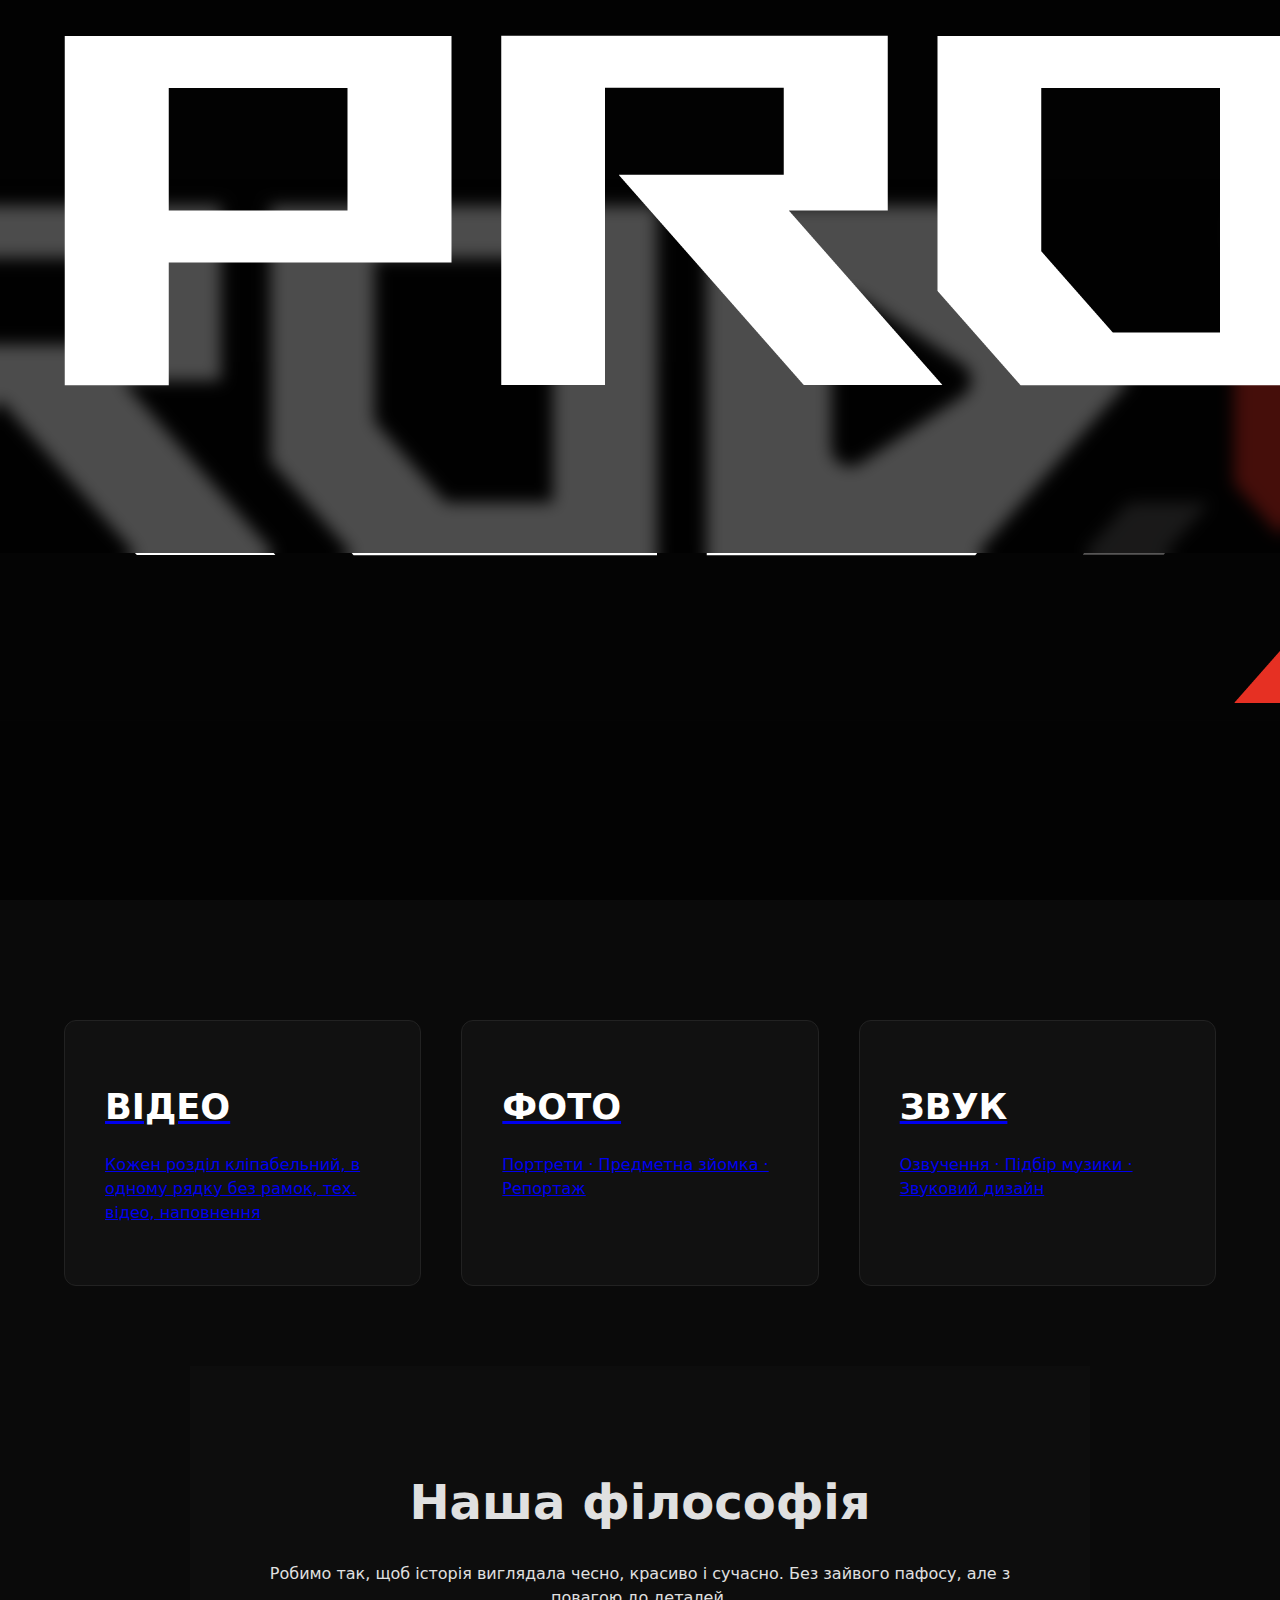
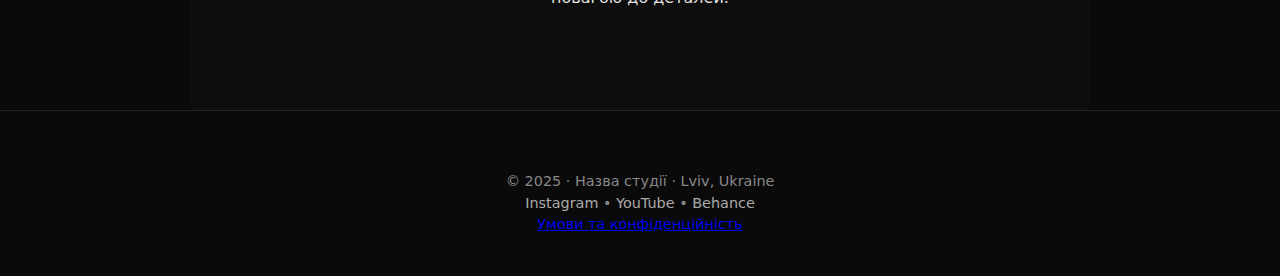
<file: index.html>
<!DOCTYPE html>
<html lang="uk">
<head>
  <meta charset="UTF-8" />
  <meta name="viewport" content="width=device-width, initial-scale=1.0"/>
  <title>Назва студії | Відео · Фото · Звук</title>
  <link rel="icon" href="favicon.png" type="image/png">
  <link rel="stylesheet" href="style.css">
  <link rel="preconnect" href="https://fonts.googleapis.com">
  <link rel="preconnect" href="https://fonts.gstatic.com" crossorigin>
  <link href="https://fonts.googleapis.com/css2?family=Bebas+Neue&family=Montserrat:wght@300;400;500;600;700&display=swap" rel="stylesheet">
  <script src="script.js" defer></script> <!-- JS для меню -->
</head>
<body>

  <header>
    <img src="logo.png" alt="Назва студії" class="logo">
    <div class="menu-toggle">
      <span></span>
      <span></span>
      <span></span>
    </div>
    <nav>
      <a href="video.html">ВІДЕО</a>
      <a href="photo.html">ФОТО</a>
      <a href="sound.html">ЗВУК</a>
      <a href="equipment.html">ОБЛАДНАННЯ</a>
      <a href="services.html">ПОСЛУГИ</a>
      <a href="studio.html">СТУДІЯ</a>
      <a href="contacts.html">КОНТАКТИ</a>
    </nav>
  </header>

  <main>
    <section class="hero">
      <div class="video-wrapper">
        <iframe 
          src="https://www.youtube.com/embed/6AYAWmk8dQs?autoplay=1&mute=1&loop=1&playlist=6AYAWmk8dQs&controls=0&modestbranding=1&showinfo=0&rel=0" 
          frameborder="0" 
          allow="accelerometer; autoplay; clipboard-write; encrypted-media; gyroscope; picture-in-picture" 
          allowfullscreen
          title="Головне відео">
        </iframe>
      </div>
      <div class="hero-overlay">
        <div class="hero-left">
          <h1>Привіт, ми продакшн</h1>
          <p>ось наших історій та філософія</p>
        </div>
        <div class="hero-right">
          <img src="logo.png" alt="Назва студії" class="logo-hero">
        </div>
      </div>
    </section>

    <section class="sections-preview">
      <a href="video.html" class="card">
        <h2>ВІДЕО</h2>
        <p>Кожен розділ кліпабельний, в одному рядку без рамок, тех. відео, наповнення</p>
      </a>
      
      <a href="photo.html" class="card">
        <h2>ФОТО</h2>
        <p>Портрети · Предметна зйомка · Репортаж</p>
      </a>
      
      <a href="sound.html" class="card">
        <h2>ЗВУК</h2>
        <p>Озвучення · Підбір музики · Звуковий дизайн</p>
      </a>
    </section>

    <section class="philosophy">
      <h2>Наша філософія</h2>
      <p>Робимо так, щоб історія виглядала чесно, красиво і сучасно. Без зайвого пафосу, але з повагою до деталей.</p>
    </section>
  </main>

  <footer>
    <p>© 2025 · Назва студії · Lviv, Ukraine</p>
    <div class="social">
      <a href="#">Instagram</a> • <a href="#">YouTube</a> • <a href="#">Behance</a>
    </div>
    <a href="terms.html">Умови та конфіденційність</a>
  </footer>

</body>
</html>
</file>
<file: style.css>
* {
  margin: 0;
  padding: 0;
  box-sizing: border-box;
}

body {
  font-family: 'Inter', system-ui, sans-serif;
  background: #0a0a0a;
  color: #e0e0e0;
  line-height: 1.5;
}

header {
  position: fixed;
  top: 0;
  width: 100%;
  padding: 20px 5%;
  display: flex;
  justify-content: space-between;
  align-items: center;
  background: rgba(0,0,0,0.7);
  backdrop-filter: blur(8px);
  z-index: 100;
}

.logo {
  font-size: 1.8rem;
  font-weight: 700;
  letter-spacing: 2px;
  color: #fff;
}

nav a {
  color: #ccc;
  text-decoration: none;
  margin-left: 24px;
  font-size: 0.95rem;
  font-weight: 500;
  transition: color 0.2s;
}

nav a:hover {
  color: white;
}

.hero {
  position: relative;
  height: 100vh;
  min-height: 680px;
}

.video-placeholder {
  position: relative;
  width: 100%;
  height: 100%;
}

.video-placeholder img {
  width: 100%;
  height: 100%;
  object-fit: cover;
  filter: brightness(0.45);
}

.hero-overlay {
  position: absolute;
  inset: 0;
  display: flex;
  align-items: center;
  justify-content: center;
  background: linear-gradient(to bottom, rgba(0,0,0,0.2) 0%, rgba(0,0,0,0.7) 100%);
}

.hero-text {
  text-align: center;
  max-width: 780px;
  padding: 0 20px;
}

.hero-text h1 {
  font-size: clamp(2.8rem, 8vw, 5.5rem);
  font-weight: 700;
  margin-bottom: 1rem;
  line-height: 0.95;
}

.hero-text p {
  font-size: clamp(1.3rem, 4vw, 1.8rem);
  font-weight: 300;
  opacity: 0.9;
}

.sections-preview {
  padding: 120px 5% 80px;
  display: grid;
  grid-template-columns: repeat(auto-fit, minmax(320px, 1fr));
  gap: 40px;
  max-width: 1400px;
  margin: 0 auto;
}

.card {
  background: #111;
  padding: 60px 40px;
  border-radius: 12px;
  border: 1px solid #222;
  transition: all 0.3s ease;
}

.card:hover {
  transform: translateY(-12px);
  border-color: #444;
}

.card h2 {
  font-size: 2.2rem;
  margin-bottom: 1.2rem;
  color: white;
}

.philosophy {
  padding: 100px 5%;
  text-align: center;
  max-width: 900px;
  margin: 0 auto;
  background: #0d0d0d;
}

.philosophy h2 {
  font-size: 3rem;
  margin-bottom: 1.5rem;
}

footer {
  padding: 60px 5% 40px;
  text-align: center;
  border-top: 1px solid #222;
  font-size: 0.9rem;
  color: #888;
}

.social a {
  color: #aaa;
  text-decoration: none;
}

.social a:hover {
  color: white;
}

/* адаптивність */
@media (max-width: 768px) {
  header {
    flex-direction: column;
    gap: 16px;
    padding: 16px 5%;
  }
  nav a {
    margin: 0 12px;
    font-size: 0.9rem;
  }
}
</file>
